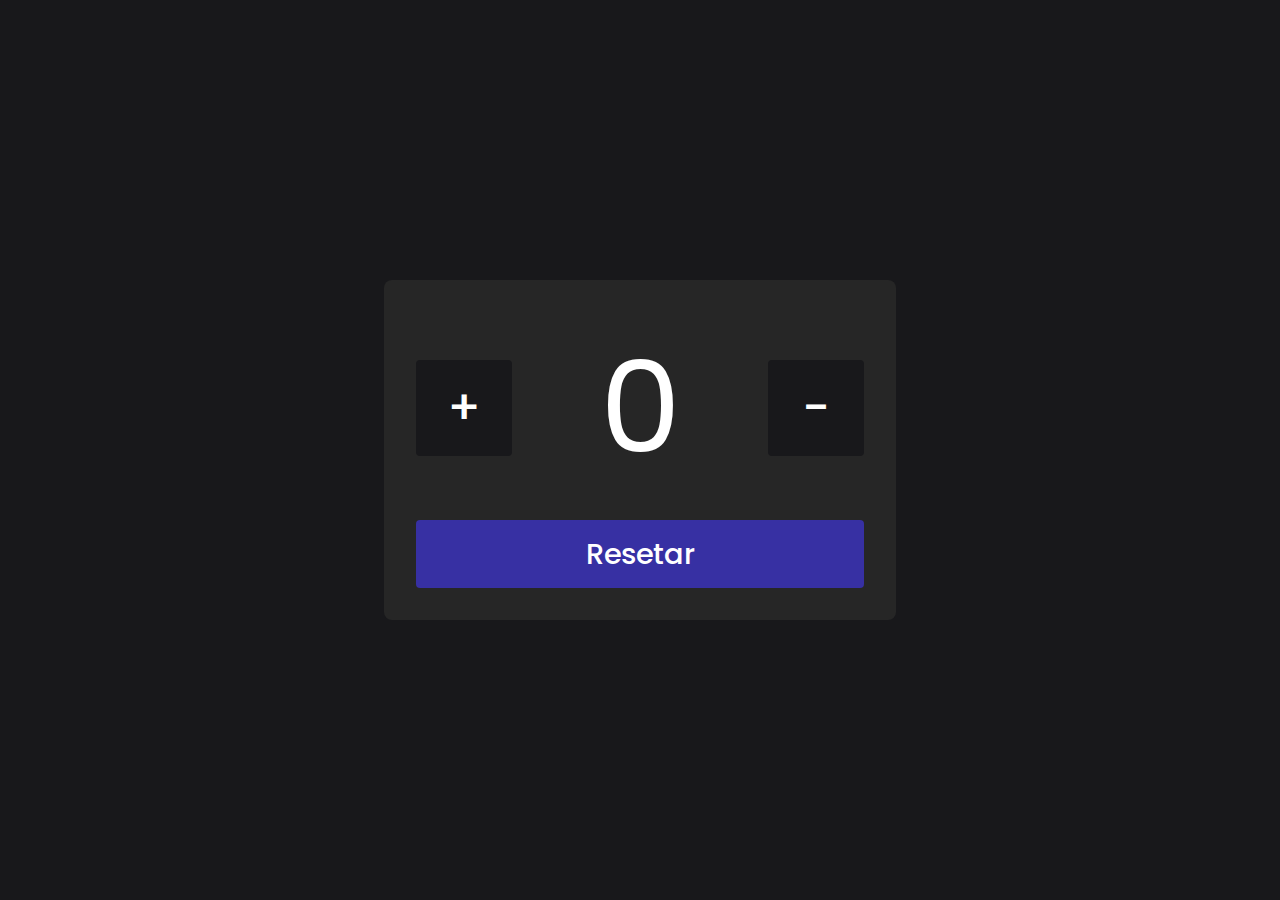
<file: index.html>
<!DOCTYPE html>
<html lang="pt-BR">
<head>
  <meta charset="UTF-8">
  <meta name="viewport" content="width=device-width, initial-scale=1.0">
  <title>Contador</title>
  <link rel="stylesheet" href="contador.css">
</head>
<body>
  <div id="counter">
    <div>
      <button id="plus" class="count-button">
        +
      </button>
      <span id="value">
        0
      </span>
      <button id="minus" class="count-button">
        -
      </button>
    </div>
    <button id="reset">
      Resetar
    </button>
  </div>

  <script src="contador.js"></script>
</body>
</html>
</file>
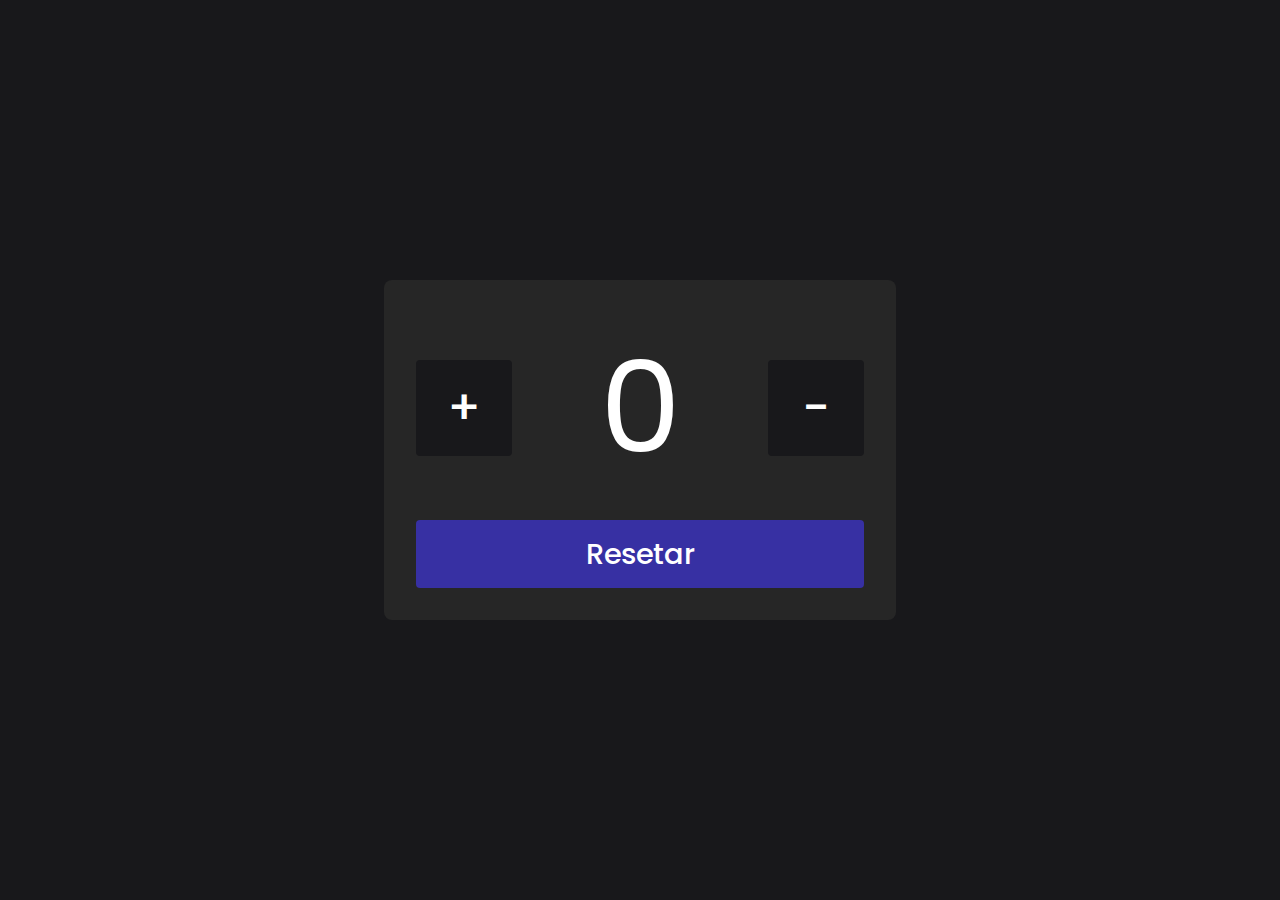
<file: contador.html>
<!DOCTYPE html>
<html lang="pt-BR">
<head>
  <meta charset="UTF-8">
  <meta name="viewport" content="width=device-width, initial-scale=1.0">
  <title>Contador</title>
  <link rel="stylesheet" href="contador.css">
</head>
<body>
  <div id="counter">
    <div>
      <button id="plus" class="count-button">
        +
      </button>
      <span id="value">
        0
      </span>
      <button id="minus" class="count-button">
        -
      </button>
    </div>
    <button id="reset">
      Resetar
    </button>
  </div>

  <script src="contador.js"></script>
</body>
</html>
</file>
<file: contador.css>
@import url('https://fonts.googleapis.com/css2?family=Josefin+Sans:wght@200&family=Open+Sans:ital,wght@0,400;1,300;1,400&family=Poppins:wght@100;200;400&family=Shrikhand&display=swap');

*{
  font-family: 'Poppins', sans-serif;
  margin: 0;
  padding: 0;
  box-sizing: border-box;
}
body{
  display: flex;
  align-items: center;
  justify-content: center;
  height: 100vh;
  background-color: #18181b;
}

#counter{
  background-color: #262626;
  padding: 2rem;
  border-radius: 8px;
}

#counter div{
  display: flex;
  align-items: center;
}

#value{
  font-size: 8rem;
  color: #fff;
  min-width: 14rem;
  text-align: center;
}
button{
  border: none;
  border-radius: 4px;
  color: #fff;
  font-weight: 500;
  cursor: pointer;
  transition: opacity .3s;
}
button:hover{
  opacity: .8;
}

.count-button{
  width: 6rem;
  height: 6rem;
  font-size: 3rem;
  background-color: #18181b;
  margin-right: 1rem;
}
.count-button:last-child{
  margin-right: 0rem;
  margin-left: 1rem;
}

#reset{
  width: 100%;
  font-size: 1.8rem;
  background-color: #3730a3;
  padding: .8rem 0;
  margin-top: 1rem;
}
</file>
